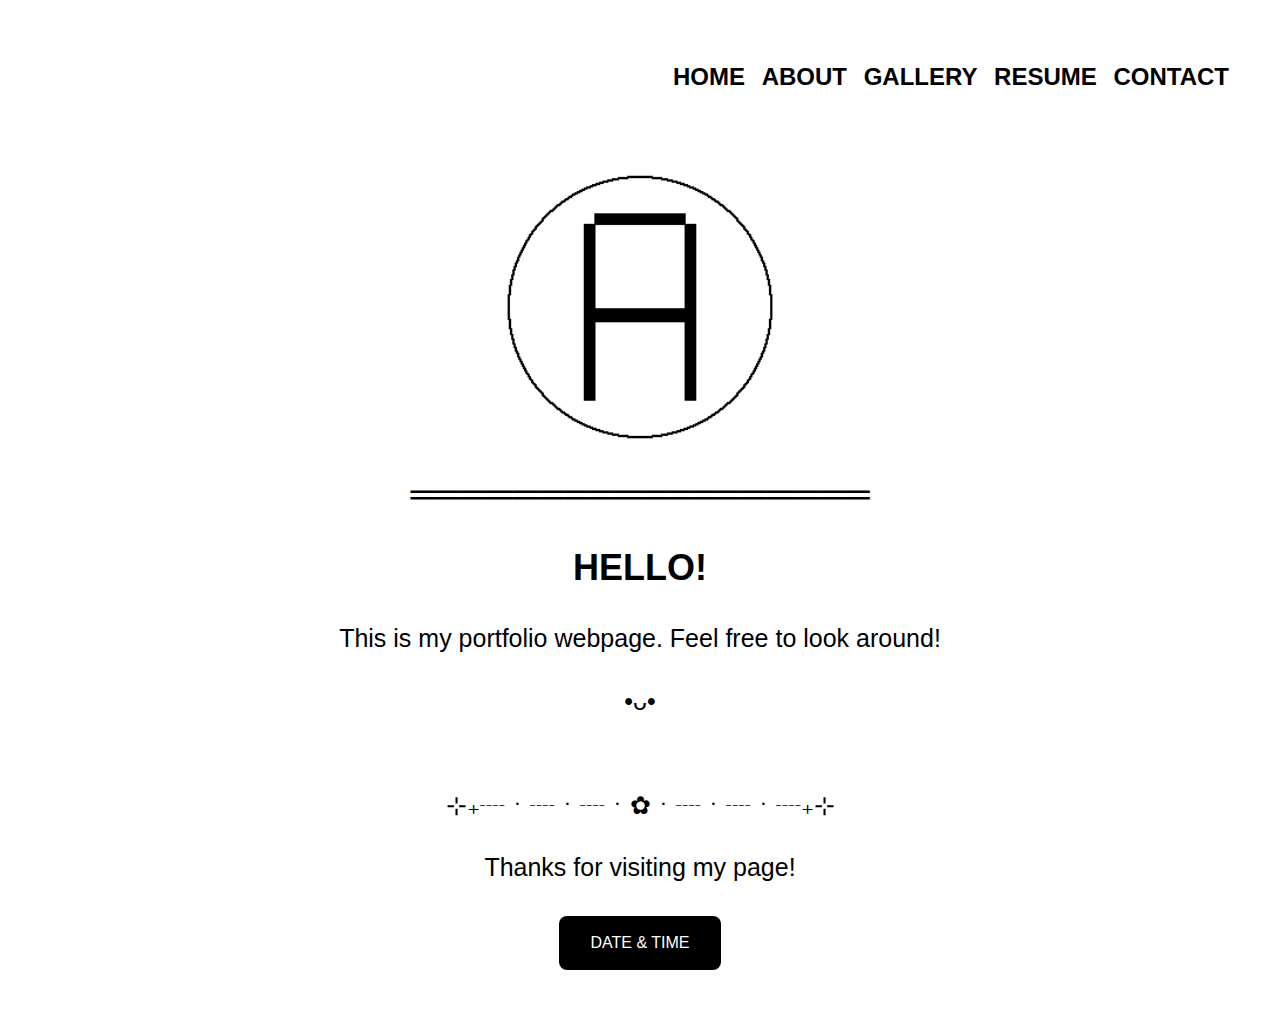
<file: index.html>
<!DOCTYPE html>
<html lang="en">
<head> 
    <meta charset="UTF-8">
    <title>A.S. PORTFOLIO</title>
    <meta name="viewport" content="width=device-width,initial-scale=1">
    <link rel="stylesheet" href="https://www.w3schools.com/w3css/4/w3.css">
    <link rel="stylesheet" href="css/my-styles.css">
    <script src="js/my-js.js"></script>
</head>


<body>

  <header class="w3-container w3-white">
    <nav>
      <h3>
        <ul>
          <li><a href="index.html">HOME</a></li>
          <li><a href="about.html">ABOUT</a></li>
          <li><a href="gallery.html">GALLERY</a></li>
          <li><a href="resume.html">RESUME</a></li>
          <li><a href="contact.html">CONTACT</a></li>
        </ul>
    </nav> 
</header>

 <br>

<!--CARD FLIP: https://www.w3schools.com/howto/howto_css_flip_card.asp-->
<div class="flip-card">
  <div class="flip-card-inner">
    <div class="flip-card-front">
      <img src="assets/a.png" alt="Avatar" style="width:300px;height:300px;">
    </div>
    <div class="flip-card-back">
      <h1>Angelina Santiago</h1> 
      <p>Emerging Media Technologist</p> 
      <p>•ᴗ•</p>
    </div>
  </div>
</div>

<!--https://www.shecodes.io/athena/11906-centering-paragraphs-in-html-with-css#:~:text=To%20center%20a%20paragraph%20in%20HTML%2C%20you%20can%20use%20the,with%20a%20value%20of%20center%20.-->
<h1 style="text-align: center;"> ══════════════════ </h1>

<div class="w3-container w3-white">
  <text-align: center;>
 <h1 style="text-align: center;">HELLO!</h1>
 <p style="text-align: center;">This is my portfolio webpage. Feel free to look around!</p>
 <p style="text-align: center;"> •ᴗ• </p>
</div>



<footer class="w3-container w3-white w3-center w3-margin-top">
  <p>⊹₊┈ㆍ┈ㆍ┈ㆍ✿ㆍ┈ㆍ┈ㆍ┈₊⊹</p>
  <p>Thanks for visiting my page!</p>
  <!--DATE AND TIME https://www.w3schools.com/js/tryit.asp?filename=tryjs_myfirst-->
<float: center;>
  <button class="button w3-button w3-round-large" type="button" onclick="document.getElementById('demo').innerHTML = Date()"> DATE & TIME </button>
   <p id="demo"></p>

  <p id="cake"></p>
</footer>



</body>
</html>
</file>
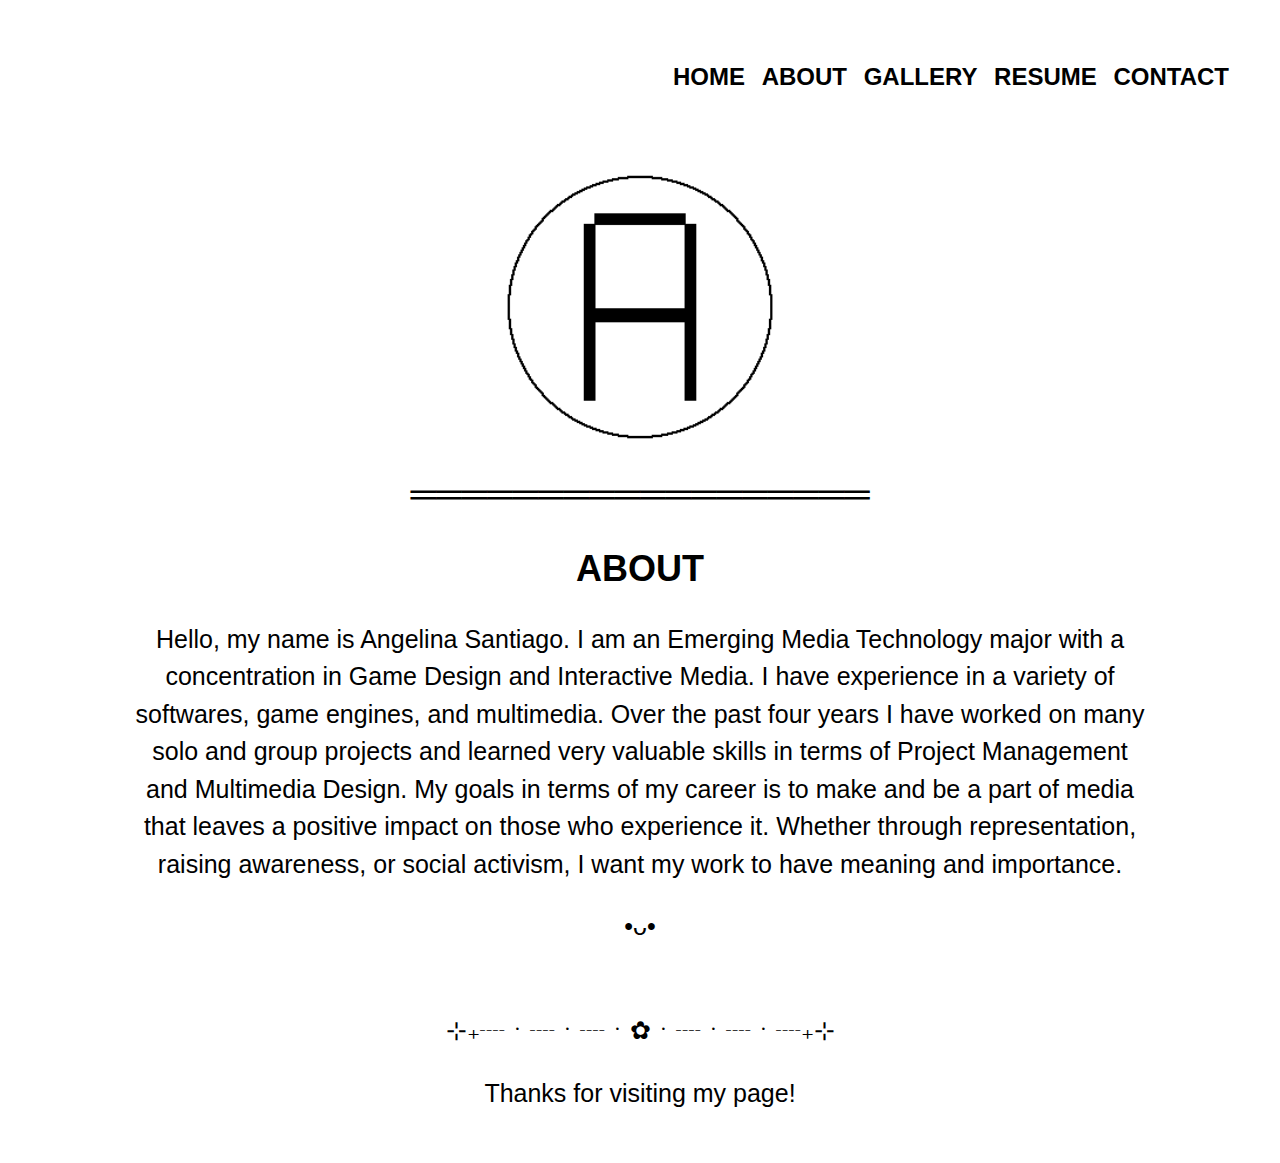
<file: about.html>
<!DOCTYPE html>
<html lang="en">
<head> 
    <meta charset="UTF-8">
    <title>ABOUT</title>
    <meta name="viewport" content="width=device-width,initial-scale=1">
    <link rel="stylesheet" href="https://www.w3schools.com/w3css/4/w3.css">
    <link rel="stylesheet" href="css/my-styles.css">
    <script src="js/my-js.js"></script>
</head>


<body>

  <header class="w3-container w3-white">
    <nav>
      <h3>
        <ul>
          <li><a href="index.html">HOME</a></li>
          <li><a href="about.html">ABOUT</a></li>
          <li><a href="gallery.html">GALLERY</a></li>
          <li><a href="resume.html">RESUME</a></li>
          <li><a href="contact.html">CONTACT</a></li>
        </ul>
    </nav> 
  </header>

  <div class="w3-container"> 

    <br>

    <!--CARD FLIP: https://www.w3schools.com/howto/howto_css_flip_card.asp-->
    <div class="flip-card">
      <div class="flip-card-inner">
        <div class="flip-card-front">
          <img src="assets/a.png" alt="Avatar" style="width:300px;height:300px;">
        </div>
        <div class="flip-card-back">
          <h1>Angelina Santiago</h1> 
          <p>Emerging Media Technologist</p> 
          <p>Hello!</p>
        </div>
      </div>
    </div>

    <h1 style="text-align: center;"> ══════════════════ </h1>

    <div class="w3-content" style="max-width:1050px">
      <div class="w3-container w3-white w3-center">
        <h1 style="text-align: center;">ABOUT</h1>
          <p style="text-align: center;">Hello, my name is Angelina Santiago. I am an Emerging Media Technology major with a concentration in Game Design and Interactive Media. I have experience in a variety of softwares, game engines, and multimedia. Over the past four years I have worked on many solo and group projects and learned very valuable skills in terms of Project Management and Multimedia Design. My goals in terms of my career is to make and be a part of media that leaves a positive impact on those who experience it. Whether through representation, raising awareness, or social activism, I want my work to have meaning and importance. </p>
          <p style="text-align: center;"> •ᴗ• </p>
      </div>
    </div>

  <footer class="w3-container w3-white w3-center w3-margin-top">
    <p>⊹₊┈ㆍ┈ㆍ┈ㆍ✿ㆍ┈ㆍ┈ㆍ┈₊⊹</p>
    <p>Thanks for visiting my page!</p>
</footer>

</body>
</html>
</file>
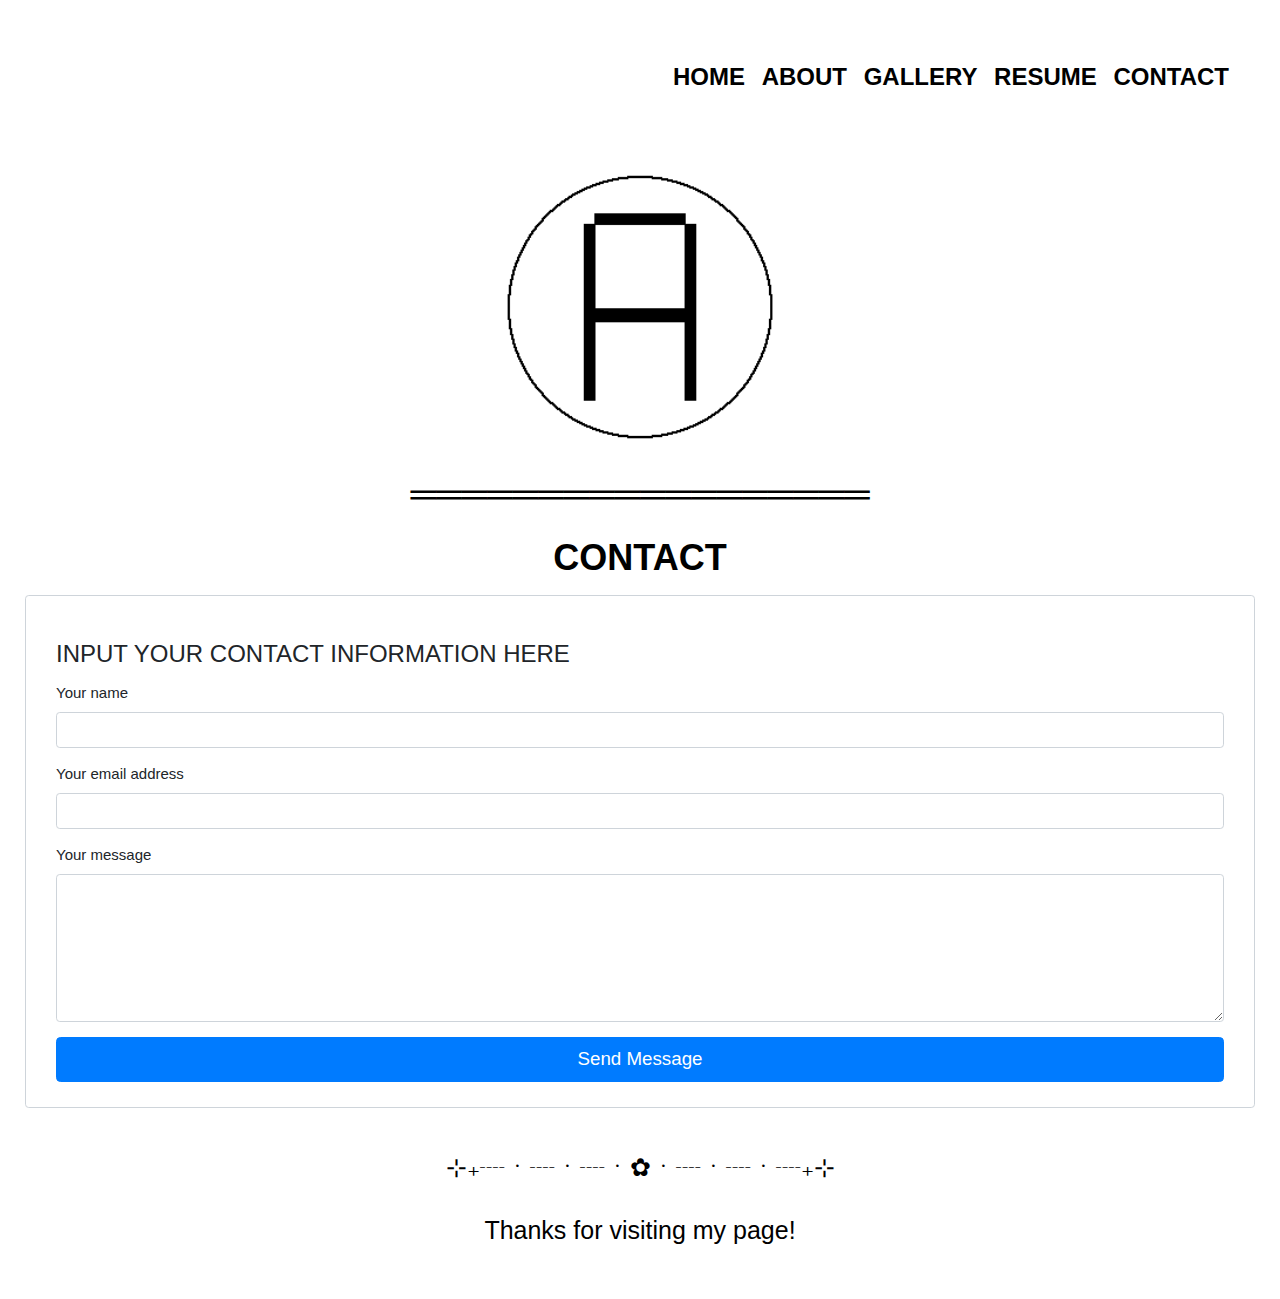
<file: contact.html>
<!DOCTYPE html>
<html lang="en">
<head> 
    <meta charset="UTF-8">
    <title>CONTACT</title>
    <meta name="viewport" content="width=device-width,initial-scale=1">
    <link rel="stylesheet" href="https://www.w3schools.com/w3css/4/w3.css">
    <link rel="stylesheet" href="css/my-styles.css">
    <script src="js/my-js.js"></script>
</head>


<body>

  <header class="w3-container w3-white">
    <nav>
      <h3>
        <ul>
            <li><a href="index.html">HOME</a></li>
            <li><a href="about.html">ABOUT</a></li>
            <li><a href="gallery.html">GALLERY</a></li>
            <li><a href="resume.html">RESUME</a></li>
            <li><a href="contact.html">CONTACT</a></li>
        </ul>
    </nav> 
</header>

  <br>

<!--CARD FLIP: https://www.w3schools.com/howto/howto_css_flip_card.asp-->
<div class="flip-card">
  <div class="flip-card-inner">
    <div class="flip-card-front">
      <img src="assets/a.png" alt="Avatar" style="width:300px;height:300px;">
    </div>
    <div class="flip-card-back">
      <h1>Angelina Santiago</h1> 
      <p>Emerging Media Technologist</p> 
      <p>Hello!</p>
    </div>
  </div>
</div>

<h1 style="text-align: center;"> ══════════════════ </h1>
<h1 style="text-align: center;">CONTACT</h1>


<!--CONTACT FORM-->

<div class="fcf-body">

    <div id="fcf-form">
    <h3 class="fcf-h3">INPUT YOUR CONTACT INFORMATION HERE</h3>

    <form id="fcf-form-id" class="fcf-form-class" method="post" action="https://formsubmit.co/f01123bd224126e78b02c7fdaf947ec9">
        
        <div class="fcf-form-group">
            <label for="Name" class="fcf-label">Your name</label>
            <div class="fcf-input-group">
                <input type="text" id="Name" name="Name" class="fcf-form-control" required>
            </div>
        </div>

        <div class="fcf-form-group">
            <label for="Email" class="fcf-label">Your email address</label>
            <div class="fcf-input-group">
                <input type="email" id="Email" name="Email" class="fcf-form-control" required>
            </div>
        </div>

        <div class="fcf-form-group">
            <label for="Message" class="fcf-label">Your message</label>
            <div class="fcf-input-group">
                <textarea id="Message" name="Message" class="fcf-form-control" rows="6" maxlength="3000" required></textarea>
            </div>
        </div>

        <div class="fcf-form-group">
            <button type="submit" id="fcf-button" class="fcf-btn fcf-btn-primary fcf-btn-lg fcf-btn-block">Send Message</button>
        </div>


    </form>
    </div>

</div>

<footer class="w3-container w3-white w3-center w3-margin-top">
  <p>⊹₊┈ㆍ┈ㆍ┈ㆍ✿ㆍ┈ㆍ┈ㆍ┈₊⊹</p>
  <p>Thanks for visiting my page!</p>
</footer>

</body>
</html>
</file>
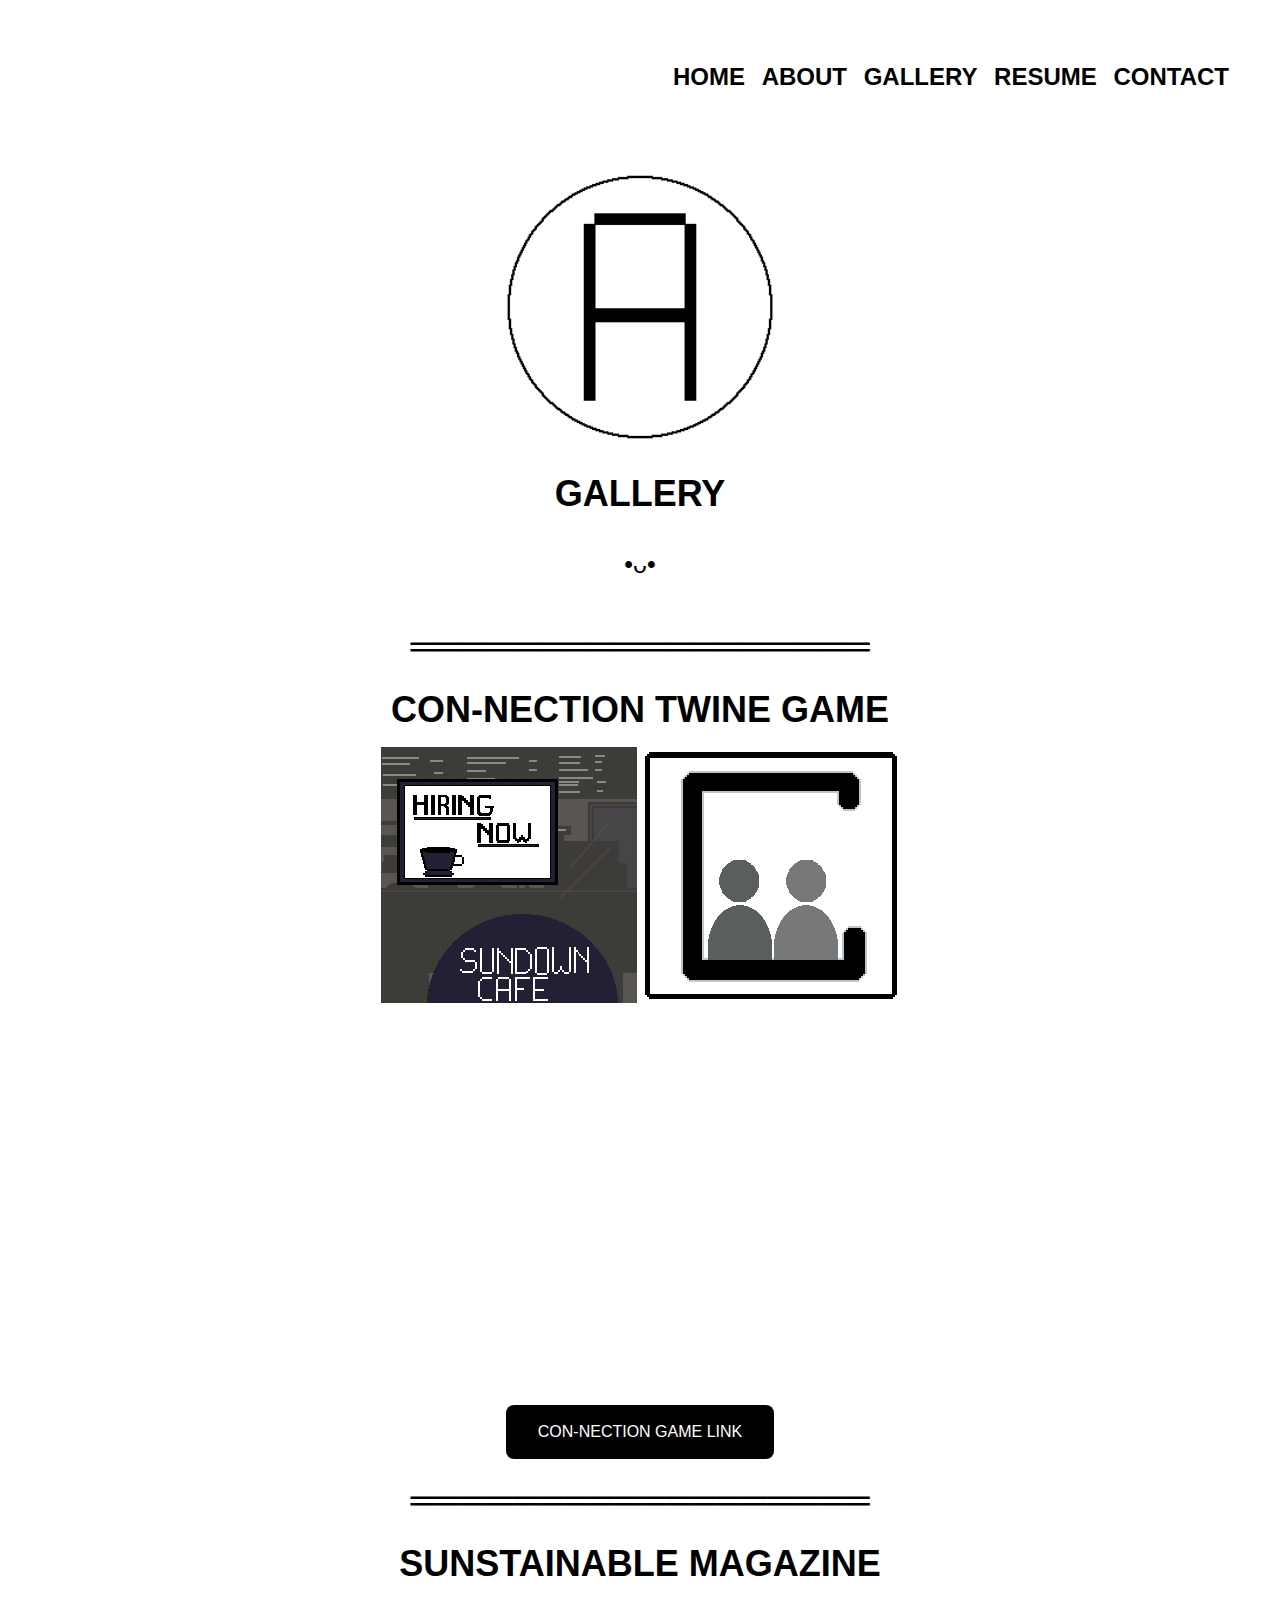
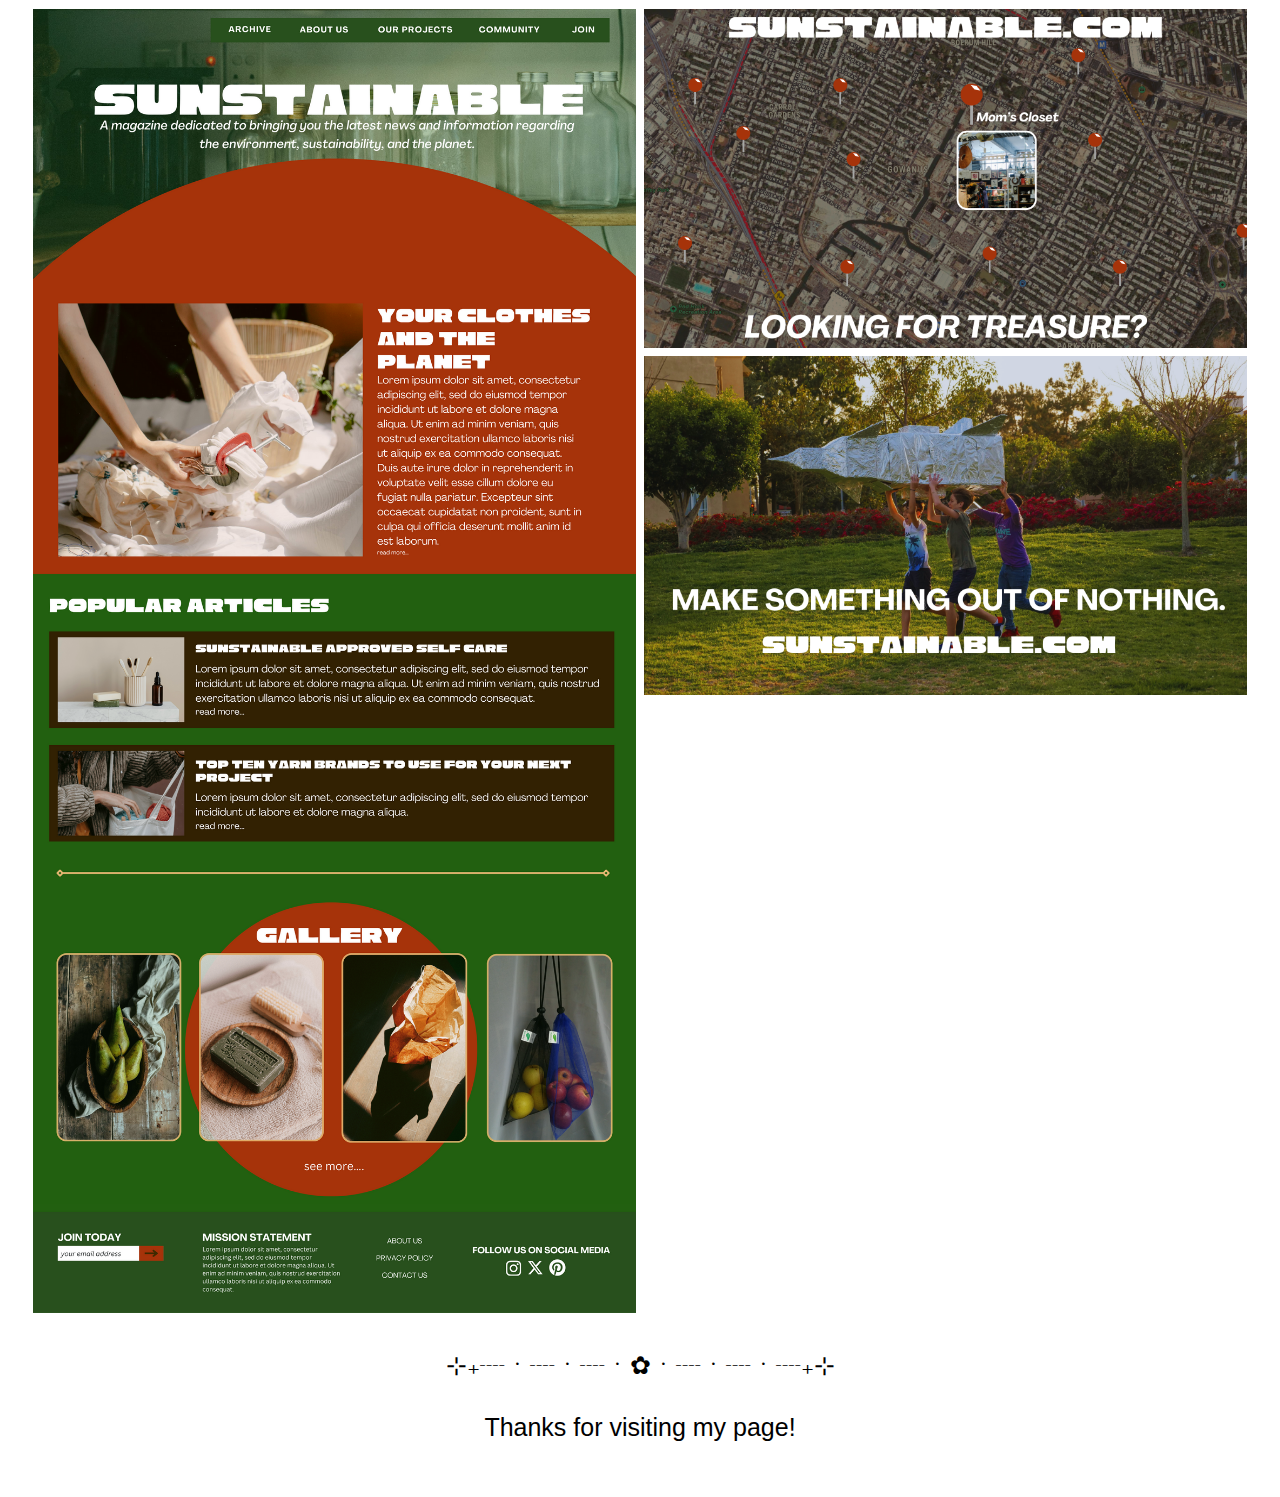
<file: gallery.html>
<!DOCTYPE html>
<html lang="en">
<head> 
    <meta charset="UTF-8">
    <title>GALLERY</title>
    <meta name="viewport" content="width=device-width,initial-scale=1">
    <link rel="stylesheet" href="https://www.w3schools.com/w3css/4/w3.css">
    <link rel="stylesheet" href="css/my-styles.css">
    <script src="js/my-js.js"></script>
    

    <header class="w3-container w3-white">
      <nav>
        <h3>
          <ul>
              <li><a href="index.html">HOME</a></li>
              <li><a href="about.html">ABOUT</a></li>
              <li><a href="gallery.html">GALLERY</a></li>
              <li><a href="resume.html">RESUME</a></li>
              <li><a href="contact.html">CONTACT</a></li>
          </ul>
      </nav> 
  </header>
</head>


<body>

  <br>

<!--CARD FLIP: https://www.w3schools.com/howto/howto_css_flip_card.asp-->
<div class="flip-card">
  <div class="flip-card-inner">
    <div class="flip-card-front">
      <img src="assets/a.png" alt="Avatar" style="width:300px;height:300px;">
    </div>
    <div class="flip-card-back">
      <h1>Angelina Santiago</h1> 
      <p>Emerging Media Technologist</p> 
      <p>Hello!</p>
    </div>
  </div>
</div>

<!--<img src="(your title)" alt="Image" height="(your image height)" width="(your image width)"> -- https://www.canto.com/blog/insert-image-html/ -->

<div class="w3-container w3-white">
    <text-align: center;>
  <h1 style="text-align: center;">GALLERY</h1>
  <p style="text-align: center;"></p>
  <p style="text-align: center;"> •ᴗ• </p>
</div>

<h1 style="text-align: center;"> ══════════════════ </h1>
<h1 style="text-align: center;">CON-NECTION TWINE GAME</h1>

<!-- https://www.scaler.com/topics/how-to-center-an-image-in-html/ -->
<div style="text-align:center;">
  <img src="assets/SUNDOWNCAFE.png" alt="CAFE PIXEL ART FROM CON-NECTION GAME">
  <img src="assets/APPICON.png" alt="CON-NECTION GAME ICON / LOGO">
</div>

<br>

<iframe src="https://player.vimeo.com/video/945327619?h=f84adc8adf" width="640" height="360" frameborder="0" allow="autoplay; fullscreen; picture-in-picture" allowfullscreen></iframe>


<!-- GAME LINK BUTTON -->
<!-- https://www.w3schools.com/howto/howto_js_toggle_hide_show.asp -->
<div style="text-align:center;">
  <button class="button w3-button w3-round-large" onclick="myFunction()">CON-NECTION GAME LINK</button>
</div>

<div id="myDIV">
  <a href="https://angelsant.itch.io/con-nection">https://angelsant.itch.io/con-nection</a>
</div>
<!-- <h3 style="text-align: center;"> https://angelsant.itch.io/con-nection </h3> -->

<!-------------------------------------------------------------------------- MAGAZINE SECTION --------------------------------------------------------------------------------------------->
<h1 style="text-align: center;"> ══════════════════ </h1>
<h1 style="text-align: center;"> SUNSTAINABLE MAGAZINE </h1>


<!-- https://www.w3schools.com/howto/howto_js_image_grid.asp -->
<div class="row">
  <div class="column">
    <img class="column-img-long" src="assets/SUNSTAINABLEWEBPAGE.png" alt="SUNSTAINABLE MAGAZINE HOME WEBPAGE">
  </div>
  <div class="column">
    <img src="assets/SUNSTAINABLETHRIFTING.png" alt="SUNSTAINABLE BILLBOARD ADVERTISING - THRIFTING">
    <img src="assets/SUNSTAINABLECREATIVITY.png" alt="SUNSTAINABLE BILLBOARD ADVERTISING - CREATIVITY">
  </div>
</div>


<footer class="w3-container w3-white w3-center w3-margin-top">
  <p>⊹₊┈ㆍ┈ㆍ┈ㆍ✿ㆍ┈ㆍ┈ㆍ┈₊⊹</p>
  <p>Thanks for visiting my page!</p>
</footer>


</body>
</html>
</file>
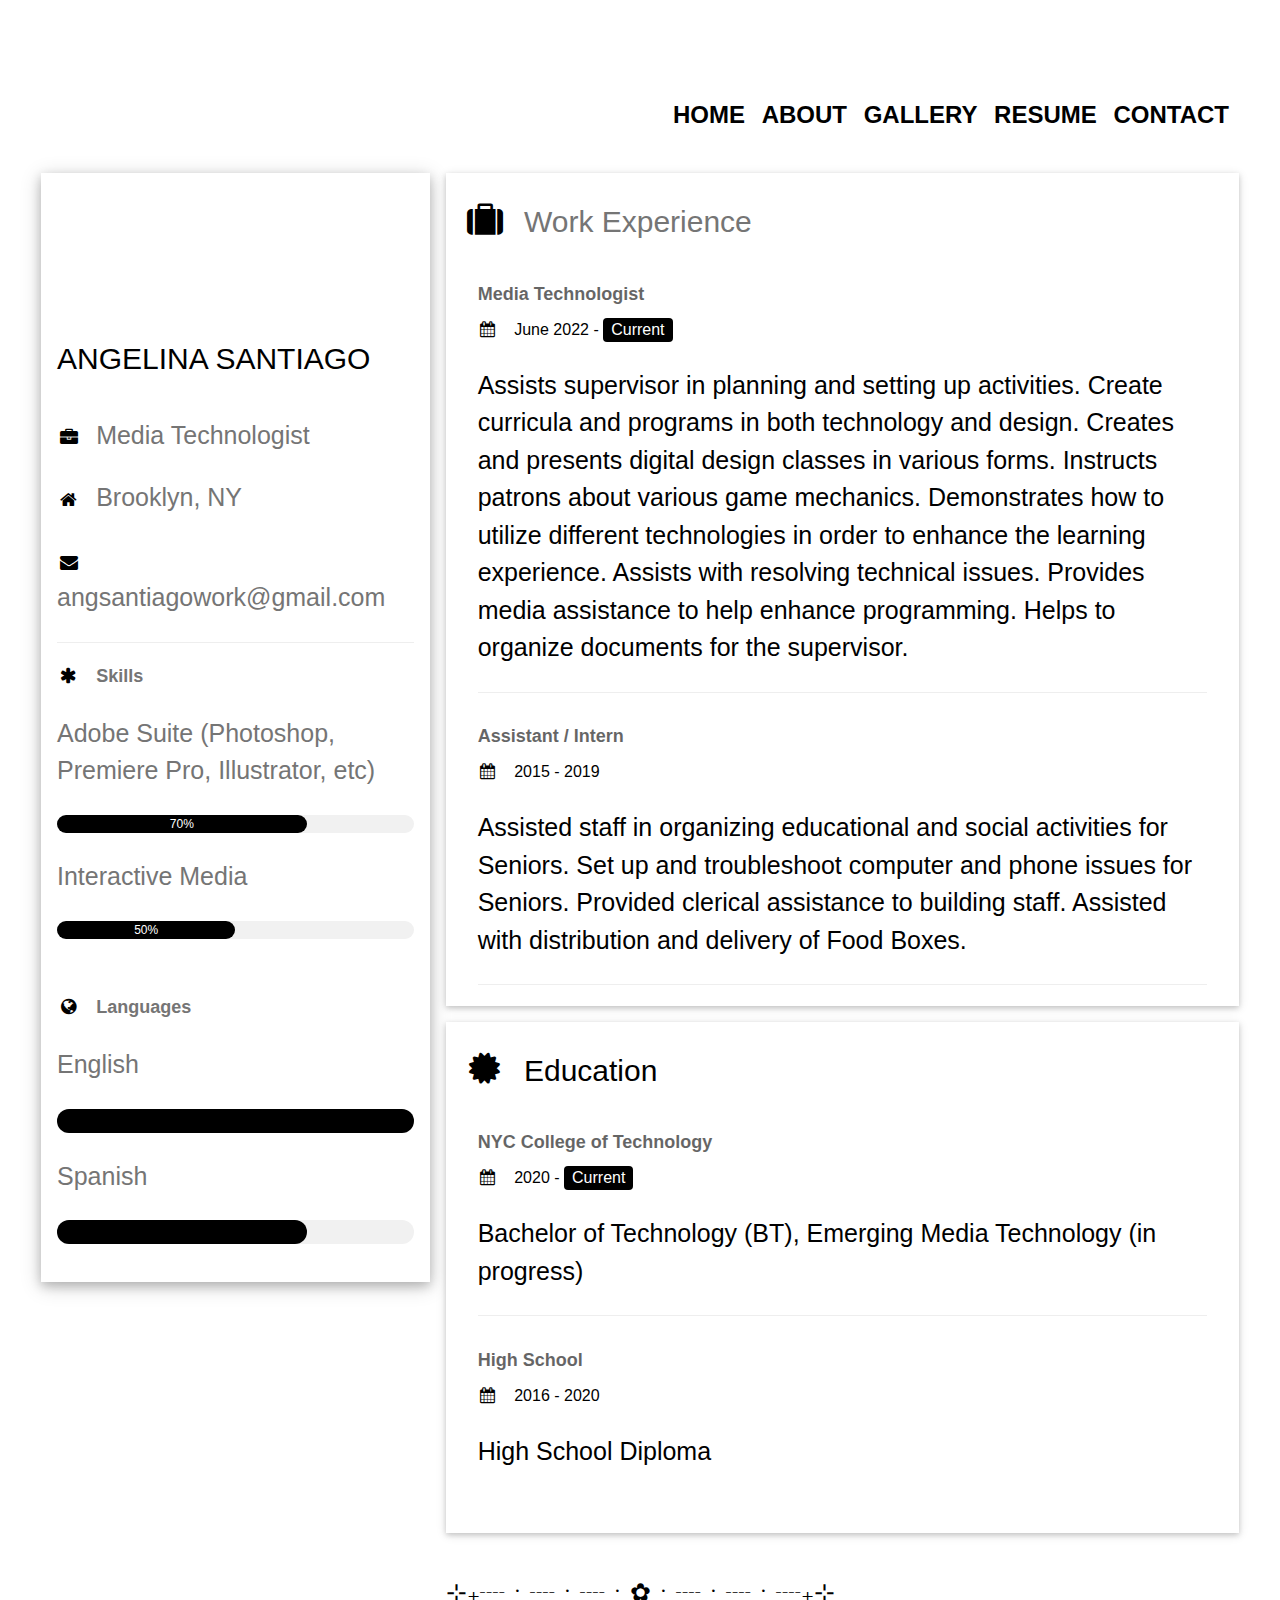
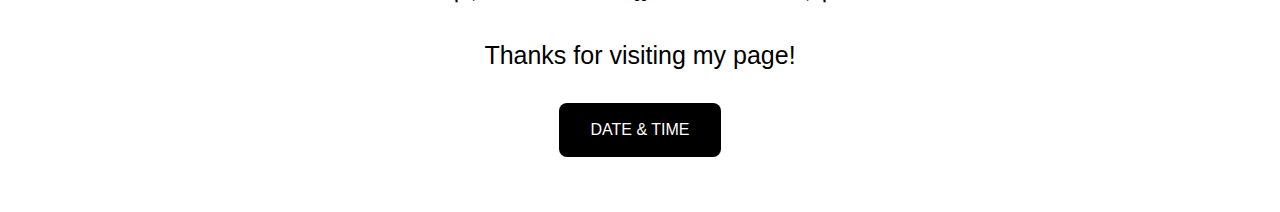
<file: resume.html>
<!DOCTYPE html>

<!-- Source: https://codepen.io/nathan-sr/pen/WNgPLvr -->
<html lang="en">
    <head>
        <title>RESUME</title>
        <meta charset="UTF-8">
        <meta name="viewport" content="width=device-width, initial-scale=1">
        <link rel="stylesheet" href="https://www.w3schools.com/w3css/4/w3.css">
       
        <link rel="stylesheet" href="https://cdnjs.cloudflare.com/ajax/libs/font-awesome/4.7.0/css/font-awesome.min.css">
       
        <meta charset="UTF-8">
        <title>ABOUT</title>
        <meta name="viewport" content="width=device-width,initial-scale=1">
        <link rel="stylesheet" href="https://www.w3schools.com/w3css/4/w3.css">
        <link rel="stylesheet" href="css/my-styles.css">
        <script src="js/my-js.js"></script>

    </head>


    <body class="w3-light-white">

    <br>

        <header class="w3-container w3-white">
            <nav>
              <h3>
                <ul>
                  <li><a href="index.html">HOME</a></li>
                  <li><a href="about.html">ABOUT</a></li>
                  <li><a href="gallery.html">GALLERY</a></li>
                  <li><a href="resume.html">RESUME</a></li>
                  <li><a href="contact.html">CONTACT</a></li>
                </ul>
            </nav> 
          </header> 

        <!-- Page Container -->
        <div class="w3-content w3-margin-top" style="max-width:1400px;">

        <!-- The Grid -->
            <div class="w3-row-padding">
            
                <!-- Left Column -->
                <div class="w3-third">
                
                    <div class="w3-white w3-text-grey w3-card-4">
                        <div class="w3-display-container">
                            <img src="assets/WHITEBACKGROUND.png" style="width:100%" alt="ANGELINA SANTIAGO">
                            <div class="w3-display-bottomleft w3-container w3-text-black">
                                <h2>ANGELINA SANTIAGO</h2>
                            </div>
                        </div>
                        <div class="w3-container">

                            <p><i class="fa fa-briefcase fa-fw w3-margin-right w3-large w3-text-black"></i>Media Technologist</p>
                            <p><i class="fa fa-home fa-fw w3-margin-right w3-large w3-text-black"></i>Brooklyn, NY</p>
                            <p><i class="fa fa-envelope fa-fw w3-margin-right w3-large w3-text-black"></i>angsantiagowork@gmail.com</p>
                            <hr>

                            <p class="w3-large"><b><i class="fa fa-asterisk fa-fw w3-margin-right w3-text-black"></i>Skills</b></p>
                            <p>Adobe Suite (Photoshop, Premiere Pro, Illustrator, etc)</p>
                            <div class="w3-light-grey w3-round-xlarge w3-small">
                                <div class="w3-container w3-center w3-round-xlarge w3-black" style="width:70%">70%</div>
                            </div>
                            <p>Interactive Media</p>
                            <div class="w3-light-grey w3-round-xlarge w3-small">
                                <div class="w3-container w3-center w3-round-xlarge w3-black" style="width:50%">50%</div>
                            </div>
                            <br>

                            <p class="w3-large w3-text-theme"><b><i class="fa fa-globe fa-fw w3-margin-right w3-text-black"></i>Languages</b></p>
                            <p>English</p>
                            <div class="w3-light-grey w3-round-xlarge">
                                <div class="w3-round-xlarge w3-black" style="height:24px;width:100%"></div>
                            </div>
                            <p>Spanish</p>
                            <div class="w3-light-grey w3-round-xlarge">
                                <div class="w3-round-xlarge w3-black" style="height:24px;width:70%"></div>
                            </div>
                            <br>
                        </div>
                    </div>
                    <br>

                <!-- End Left Column -->
                </div>

                <!-- Right Column -->
                <div class="w3-twothird">
                
                <div class="w3-container w3-card w3-white w3-margin-bottom">
                    <h2 class="w3-text-grey w3-padding-16"><i class="fa fa-suitcase fa-fw w3-margin-right w3-xxlarge w3-text-black"></i>Work Experience</h2>
                    <div class="w3-container">
                    <h5 class="w3-opacity"><b> Media Technologist </b></h5>
                    <h6 class="w3-text-black"><i class="fa fa-calendar fa-fw w3-margin-right"></i>June 2022 - <span class="w3-tag w3-black w3-round">Current</span></h6>
                    <p>Assists supervisor in planning and setting up activities. Create curricula and programs in both technology and design. 
                        Creates and presents digital design classes in various forms. Instructs patrons about various game mechanics. 
                        Demonstrates how to utilize different technologies in order to enhance the learning experience. 
                        Assists with resolving technical issues. Provides media assistance to help enhance programming. Helps to organize documents for the supervisor.</p>
                    <hr>
                    </div>
                    <div class="w3-container">
                    <h5 class="w3-opacity"><b>Assistant / Intern</b></h5>
                    <h6 class="w3-text-black"><i class="fa fa-calendar fa-fw w3-margin-right"></i>2015 - 2019</h6>
                    <p>Assisted staff in organizing educational and social activities for Seniors. Set up and troubleshoot computer and phone issues for Seniors. 
                        Provided clerical assistance to building staff. Assisted with distribution and delivery of Food Boxes.</p>
                    <hr>
                    </div>
                </div>

                <div class="w3-container w3-card w3-white">
                    <h2 class="w3-text-black w3-padding-16"><i class="fa fa-certificate fa-fw w3-margin-right w3-xxlarge w3-text-black"></i>Education</h2>
                    <div class="w3-container">
                    <h5 class="w3-opacity"><b>NYC College of Technology</b></h5>
                    <h6 class="w3-text-black"><i class="fa fa-calendar fa-fw w3-margin-right"></i>2020 - <span class="w3-tag w3-black w3-round">Current</span></h6>
                    <p>Bachelor of Technology (BT), Emerging Media Technology (in progress)</p>
                    <hr>
                    </div>
                    <div class="w3-container">
                    <h5 class="w3-opacity"><b>High School</b></h5>
                    <h6 class="w3-text-black"><i class="fa fa-calendar fa-fw w3-margin-right"></i>2016 - 2020</h6>
                    <p>High School Diploma</p><br>
                    </div>
                </div>

                <!-- End Right Column -->
                </div>
                
            <!-- End Grid -->
            </div>
        
        <!-- End Page Container -->
        </div>

        <footer class="w3-container w3-white w3-center w3-margin-top">
            <p>⊹₊┈ㆍ┈ㆍ┈ㆍ✿ㆍ┈ㆍ┈ㆍ┈₊⊹</p>
            <p>Thanks for visiting my page!</p>
            <!--DATE AND TIME https://www.w3schools.com/js/tryit.asp?filename=tryjs_myfirst-->
        <float: center;>
            <button class="button w3-button w3-round-large" type="button" onclick="document.getElementById('demo').innerHTML = Date()"> DATE & TIME </button>
            <p id="demo"></p>

            <p id="cake"></p>
        </footer>

    </body>

</html>
</file>
<file: css/my-styles.css>
* {
        font-family: Arial, Helvetica, sans-serif;
        box-sizing: border-box;
        }

        /* DARK MODE */
        body {
            padding: 25px;
            background-color: white;
            color: black;
            font-size: 25px;
          }

          /* REMOVE BULLET POINTS */
          ul {
            list-style: none;
            text-align: right;
            display:inline-block;
            float: right;
            /*https://stackoverflow.com/questions/17989535/div-next-to-image*/
          }


          /*NAV https://www.shecodes.io/athena/22112-how-to-display-a-list-horizontally-in-html-and-css#:~:text=To%20present%20a%20list%20horizontally%20instead%20of%20vertically%20in%20HTML,property%20on%20the%20list%20items.&text=This%20will%20display%20the%20bulleted,the%20value%20of%20margin-right%20*/
          li {
            display: inline-block;
            margin-right: 10px; /* add spacing between items */
          }

          /*NAV TEXT: https://www.w3schools.com/html/html_lists_unordered.asp */
          li a {
            display: block;
            color: black;
            text-decoration: none;
            font-weight: 700;
          }

          h1{
          font-family: Arial, Helvetica, sans-serif;
          font-weight: 700;
          margin: 10px 0;
          }

          /*IMAGE GALLERY https://www.w3schools.com/howto/howto_js_image_grid.asp*/
          .row {
            display: -ms-flexbox; /* IE 10 */
            display: flex;
            -ms-flex-wrap: wrap; /* IE 10 */
            flex-wrap: wrap;
            padding: 0 4px;
          }
          
          .column {
            -ms-flex: 50%; /* IE 10 */
            flex: 50%;
            padding: 0 4px;
          }
          
          .column img {
            margin-top: 8px;
            vertical-align: middle;
            width: 100%;
          }

          .column-img-long{
            height: 100%;
          }

          /*CENTER IMAGES FOR GALLERY*/
          /* .center {
            display: block;
            margin-left: auto;
            margin-right: auto;
          } */

          /* GAME LINK BUTTON https://www.w3schools.com/howto/howto_js_toggle_hide_show.asp */
          #myDIV {
            width: 100%;
            padding: 10px 0;
            text-align: center;
            margin-top: 20px;
            display: none;
          }

          /* VIDEO: https://stackoverflow.com/questions/8366957/how-to-center-an-iframe-horizontally */
          iframe {
            margin:auto;
            display:block;
          }

          /* BUTTONS: https://www.w3schools.com/css/tryit.asp?filename=trycss_buttons_color */
          .button {
            background-color: #000000; /* Green */
            border: none;
            color: white;
            padding: 15px 32px;
            text-align: center;
            text-decoration: none;
            display: inline-block;
            font-size: 16px;
            margin: 4px 2px;
            cursor: pointer;
          }
        /*---------------------------------------------- FLIP CARD ----------------------------------------------*/

        .flip-card {
            background-color: transparent;
            width: 300px;
            height: 300px;
            perspective: 1000px;
            /*CENTER ALIGNMENT: https://blog.hubspot.com/website/center-an-image-in-html*/
            display: block;
            margin: auto;
          }
          
          .flip-card-inner {
            position: relative;
            width: 100%;
            height: 100%;
            text-align: center;
            transition: transform 0.6s;
            transform-style: preserve-3d;
            /*box-shadow: 0 4px 8px 0 rgba(0,0,0,0.2);*/
          }
          
          .flip-card:hover .flip-card-inner {
            transform: rotateY(180deg);
          }
          
          .flip-card-front, .flip-card-back {
            position: absolute;
            width: 100%;
            height: 100%;
            -webkit-backface-visibility: hidden;
            backface-visibility: hidden;
          }
          
          .flip-card-front {
            background-color: transparent;
            color: transparent;
          }
          
          .flip-card-back {
            background-color: transparent;
            color: black;
            transform: rotateY(180deg);
          }

        /*---------------------------------------------- DARK MODE ----------------------------------------------*/
          
          .dark-mode {
            background-color: gray;
            color: black;
          }

        /*---------------------------------------------- CONTACT FORM ----------------------------------------------*/
        #fcf-form {
            display:block;
        }
        
        .fcf-body {
            margin: 0;
            font-family: -apple-system, Arial, sans-serif;
            font-size: 1rem;
            font-weight: 400;
            line-height: 1.5;
            color: #212529;
            text-align: left;
            background-color: #fff;
            padding: 30px;
            padding-bottom: 10px;
            border: 1px solid #ced4da;
            border-radius: 0.25rem;
            max-width: 100%;
        }
        
        .fcf-form-group {
            margin-bottom: 1rem;
        }
        
        .fcf-input-group {
            position: relative;
            display: -ms-flexbox;
            display: flex;
            -ms-flex-wrap: wrap;
            flex-wrap: wrap;
            -ms-flex-align: stretch;
            align-items: stretch;
            width: 100%;
        }
        
        .fcf-form-control {
            display: block;
            width: 100%;
            height: calc(1.5em + 0.75rem + 2px);
            padding: 0.375rem 0.75rem;
            font-size: 1rem;
            font-weight: 400;
            line-height: 1.5;
            color: #495057;
            background-color: #fff;
            background-clip: padding-box;
            border: 1px solid #ced4da;
            outline: none;
            border-radius: 0.25rem;
            transition: border-color 0.15s ease-in-out, box-shadow 0.15s ease-in-out;
        }
        
        .fcf-form-control:focus {
            border: 1px solid #313131;
        }
        
        select.fcf-form-control[size], select.fcf-form-control[multiple] {
            height: auto;
        }
        
        textarea.fcf-form-control {
            font-family: -apple-system, Arial, sans-serif;
            height: auto;
        }
        
        label.fcf-label {
            display: inline-block;
            margin-bottom: 0.5rem;
        }
        
        .fcf-credit {
            padding-top: 10px;
            font-size: 0.9rem;
            color: #545b62;
        }
        
        .fcf-credit a {
            color: #545b62;
            text-decoration: underline;
        }
        
        .fcf-credit a:hover {
            color: #0056b3;
            text-decoration: underline;
        }
        
        .fcf-btn {
            display: inline-block;
            font-weight: 400;
            color: #212529;
            text-align: center;
            vertical-align: middle;
            cursor: pointer;
            -webkit-user-select: none;
            -moz-user-select: none;
            -ms-user-select: none;
            user-select: none;
            background-color: transparent;
            border: 1px solid transparent;
            padding: 0.375rem 0.75rem;
            font-size: 1rem;
            line-height: 1.5;
            border-radius: 0.25rem;
            transition: color 0.15s ease-in-out, background-color 0.15s ease-in-out, border-color 0.15s ease-in-out, box-shadow 0.15s ease-in-out;
        }
        
        @media (prefers-reduced-motion: reduce) {
            .fcf-btn {
                transition: none;
            }
        }
        
        .fcf-btn:hover {
            color: #212529;
            text-decoration: none;
        }
        
        .fcf-btn:focus, .fcf-btn.focus {
            outline: 0;
            box-shadow: 0 0 0 0.2rem rgba(0, 123, 255, 0.25);
        }
        
        .fcf-btn-primary {
            color: #fff;
            background-color: #007bff;
            border-color: #007bff;
        }
        
        .fcf-btn-primary:hover {
            color: #fff;
            background-color: #0069d9;
            border-color: #0062cc;
        }
        
        .fcf-btn-primary:focus, .fcf-btn-primary.focus {
            color: #fff;
            background-color: #0069d9;
            border-color: #0062cc;
            box-shadow: 0 0 0 0.2rem rgba(38, 143, 255, 0.5);
        }
        
        .fcf-btn-lg, .fcf-btn-group-lg>.fcf-btn {
            padding: 0.5rem 1rem;
            font-size: 1.25rem;
            line-height: 1.5;
            border-radius: 0.3rem;
        }
        
        .fcf-btn-block {
            display: block;
            width: 100%;
        }
        
        .fcf-btn-block+.fcf-btn-block {
            margin-top: 0.5rem;
        }
        
        input[type="submit"].fcf-btn-block, input[type="reset"].fcf-btn-block, input[type="button"].fcf-btn-block {
            width: 100%;
        }
</file>
